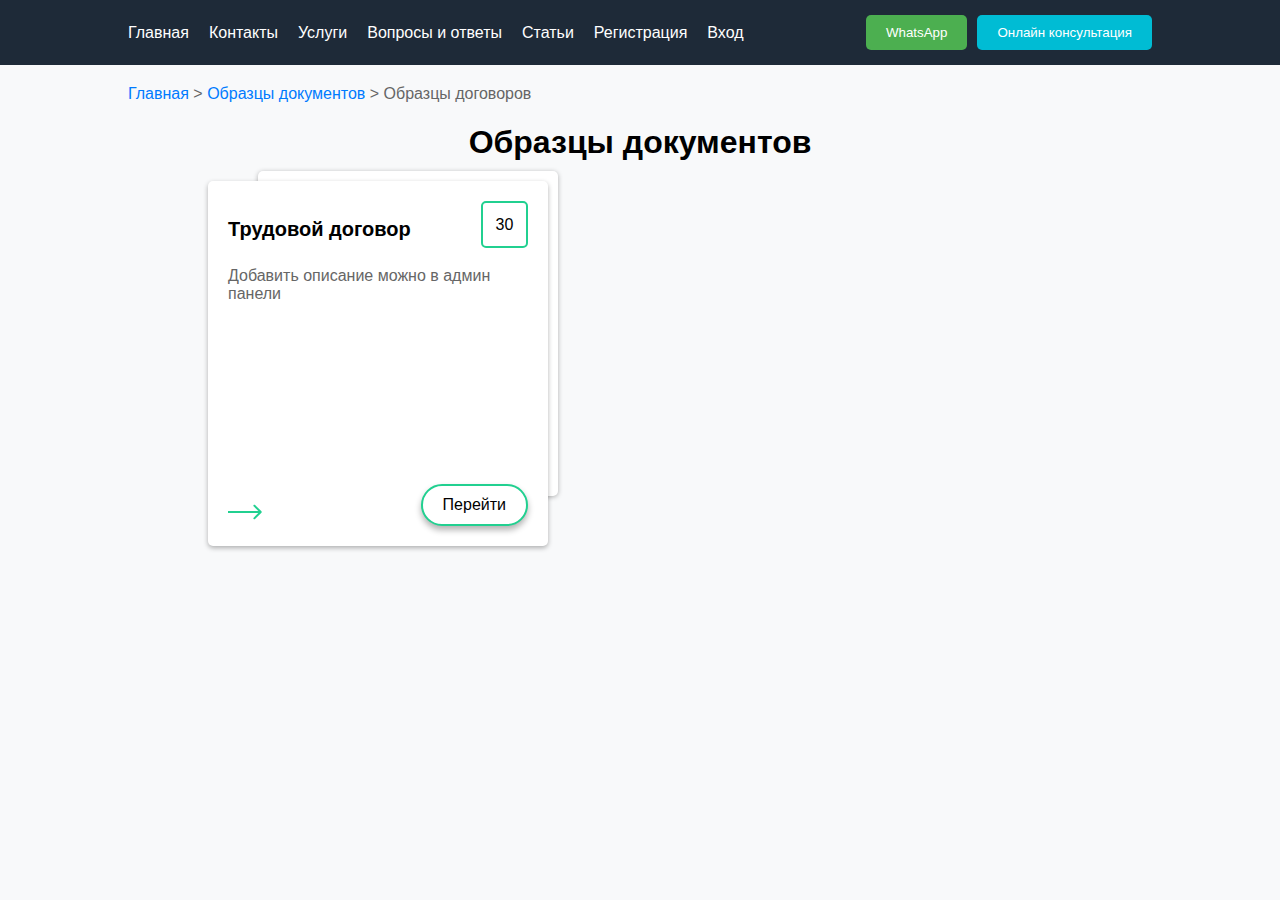
<file: site/index.html>
<!DOCTYPE html>
<html lang="ru">
<head>
    <meta charset="UTF-8">
    <meta name="viewport" content="width=device-width, initial-scale=1.0">
    <title>Образцы документов</title>
    <link rel="stylesheet" href="styles.css">
</head>
<body>
    <header>
        <div class="container">
            <nav>
                <ul>
                    <li><a href="#">Главная</a></li>
                    <li><a href="#">Контакты</a></li>
                    <li><a href="#">Услуги</a></li>
                    <li><a href="#">Вопросы и ответы</a></li>
                    <li><a href="#">Статьи</a></li>
                    <li><a href="#">Регистрация</a></li>
                    <li><a href="#">Вход</a></li>
                </ul>
                <div class="header-buttons">
                    <button>WhatsApp</button>
                    <button>Онлайн консультация</button>
                </div>
            </nav>
        </div>
    </header>
    <main>
        <div class="container">
            <div class="breadcrumb">
                <a href="#">Главная</a> > <a href="#">Образцы документов</a> > Образцы договоров
            </div>
            <h1>Образцы документов</h1>
            <div class="documents-grid">
                <div class="document-card-container">
                    <div class="document-card">
                        <div class="quantity-container">
                        <h2>Трудовой договор</h2>
                        <div class="quantity">30</div>
                        </div>
                        <p>Добавить описание можно в админ панели</p>
                        <button>Перейти</button>
                        <div class="arrow"><img src="images/Arrow.svg" alt=""></div>
                    </div>
                    <div class="document-card-shadow"></div>
            </div>
            </div>
        </div>
    </main>
</body>
</html>
</file>
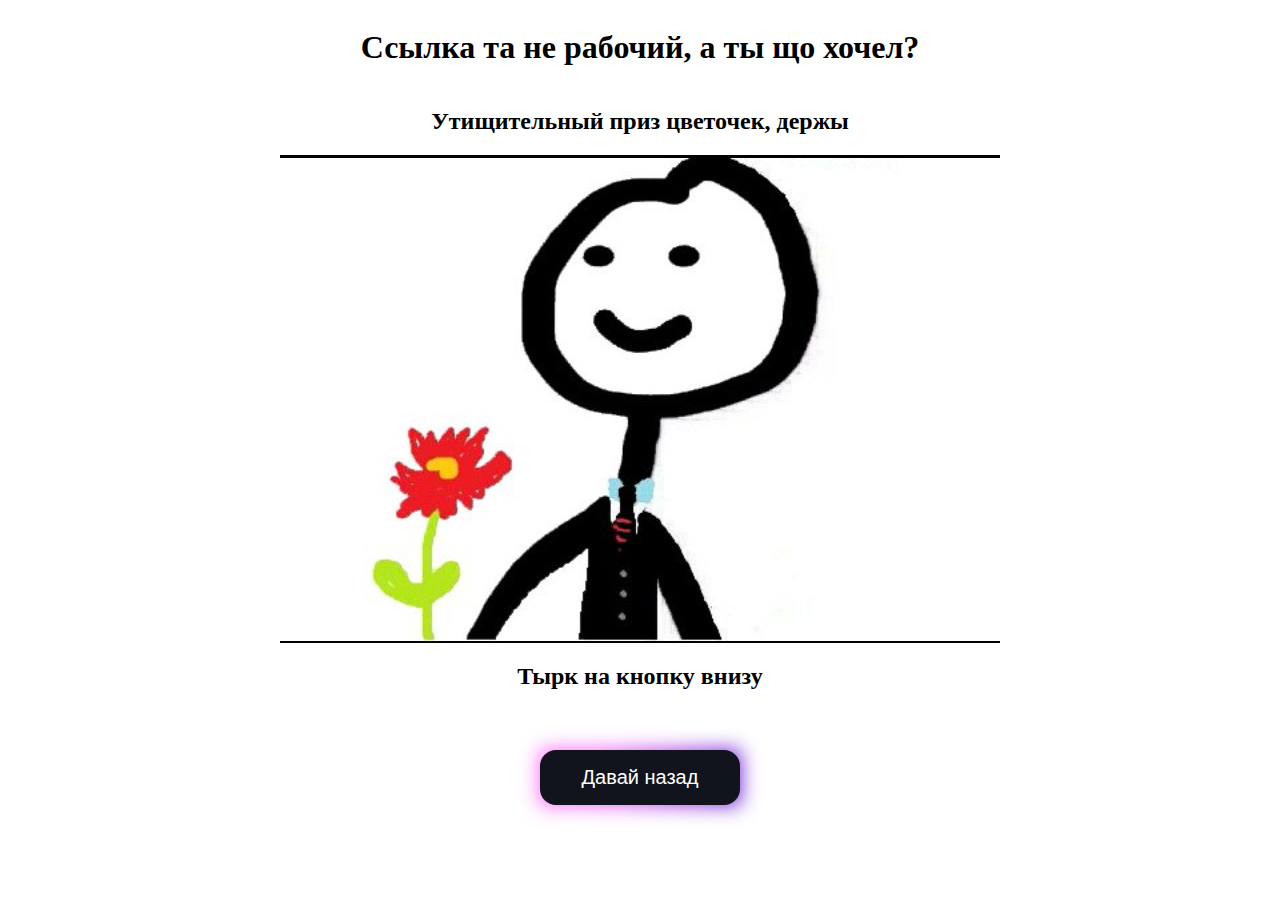
<file: site/rofl.html>
<!DOCTYPE html>
<html lang="ru-RU">
<head>
    <meta charset="UTF-8">
    <meta name="viewport" content="width=device-width, initial-scale=1.0">
    <link rel="stylesheet" href="rofl.css">
    <title>Ну а тут ниче нету</title>
</head>
<body>
    <h1>Ссылка та не рабочий, а ты що хочел?</h1>
    <h2>Утищительный приз цветочек, держы</h2>
    <img src="images/47zOebjGmlE.jpg" alt="">
    <h2>Тырк на кнопку внизу</h2>
    <a href="index.html"><button class="back">Давай назад</button></a>
</body>
</html>
</file>
<file: site/styles.css>
body {
    font-family: Arial, sans-serif;
    margin: 0;
    padding: 0;
    background-color: #f8f9fa;
}

.container {
    width: 80%;
    margin: 0 auto;
}

header {
    background-color: #1e2a38;
    padding: 15px 0;
}

header nav {
    display: flex;
    justify-content: space-between;
    align-items: center;
}

header nav ul {
    list-style: none;
    display: flex;
    margin: 0;
    padding: 0;
}

header nav ul li {
    margin-right: 20px;
}

header nav ul li a {
    color: #ffffff;
    text-decoration: none;
}

header .header-buttons {
    display: flex;
}

header .header-buttons button {
    margin-left: 10px;
    padding: 10px 20px;
    background-color: #4caf50;
    color: white;
    border: none;
    border-radius: 5px;
    cursor: pointer;
}

header .header-buttons button:nth-child(2) {
    background-color: #00bcd4;
}

.breadcrumb {
    margin: 20px 0;
    color: #666;
}

.breadcrumb a {
    color: #007bff;
    text-decoration: none;
}

.breadcrumb a:hover {
    text-decoration: underline;
}

main h1 {
    text-align: center;
    margin-bottom: 20px;
}

.document-card h2 {
    font-size: 20px;
    margin-bottom: 10px;
}

.arrow {
    position: absolute;
    bottom: 20px;
    left: 20px;
    font-size: 1.5em;
    color: #00bcd4;
}


.document-card-container {
    position: relative;
    width: 300px;
    height: 325px;
    margin-bottom: 80px;
    margin-left: 80px;
}

.document-card {
    position: relative;
    background-color: #fff;
    width: 100%;
    height: 100%;
    padding: 20px;
    border-radius: 5px;
    box-shadow: 0 2px 5px rgba(0, 0, 0, 0.3);
    text-align: left;
    z-index: 1;
    display: flex;
    flex-direction: column;
    justify-content: space-between;
}

.document-card-shadow {
    position: absolute;
    top: -10px;
    left: 50px;
    width: 100%;
    height: 100%;
    background-color: #ffffff;
    border-radius: 5px;
    box-shadow: 0 1px 5px rgba(0, 0, 0, 0.3);
    z-index: 0;
}

.document-card p {
    font-size: 16px;
    color: #666;
    margin-bottom: 20px;
    flex-grow: 1;
}

.document-card button {
    align-self: flex-end;
    padding: 10px 20px;
    background-color: #fff;
    color: #000;
    border: 2px solid #21D090;
    border-radius: 100px;
    cursor: pointer;
    box-shadow: 0 4px 6px rgba(0, 0, 0, 0.3); /* Добавляет тень снизу */
    font-size: 16px;
}

.quantity-container{
    display: flex;
    justify-content: space-between;
}

.quantity{
    display: flex;
    align-items: center;
    justify-content: center;
    width: 43px;
    height: 43px;
    border: 2px solid #21D090;
    border-radius: 5px;
}
</file>
<file: site/rofl.css>
body{
    display: flex;
    align-items: center;
    flex-direction: column;
}

a{
    text-decoration: none;
    color: inherit;
}

:root{
    --secondary-color: #12141d;
    --decoration-color: #ff5ef7;
    --item-color: #5A0BD0;

}

.back{
    display: flex;
    justify-content: center;
    align-items: center;
    margin-top: 40px;
    width: 200px;
    height: 55px;
    cursor: pointer;
    color: #fff;
    font-size: 20px;
    border-radius: 1rem;
    border: none;
    position: relative;
    background: var(--secondary-color);
    transition: 0.1s;
    
     }
     .back::after{
        content: "";
        width: 100%;
        height: 100%;
        background-image: radial-gradient(circle
        farthest-corner at 10% 20%, var(--decoration-color)17.8%,
        var(--item-color)100.2%);
        filter: blur(10px);
        z-index: -1;
        position: absolute;
     }
     .back:hover{
        transform: scale(0.9);
        background-image: radial-gradient(circle
        farthest-corner at 10% 20%, var(--decoration-color) 17.8%,
        var(--item-color) 100.2%);
        transition: 0.2s;
     }
</file>
